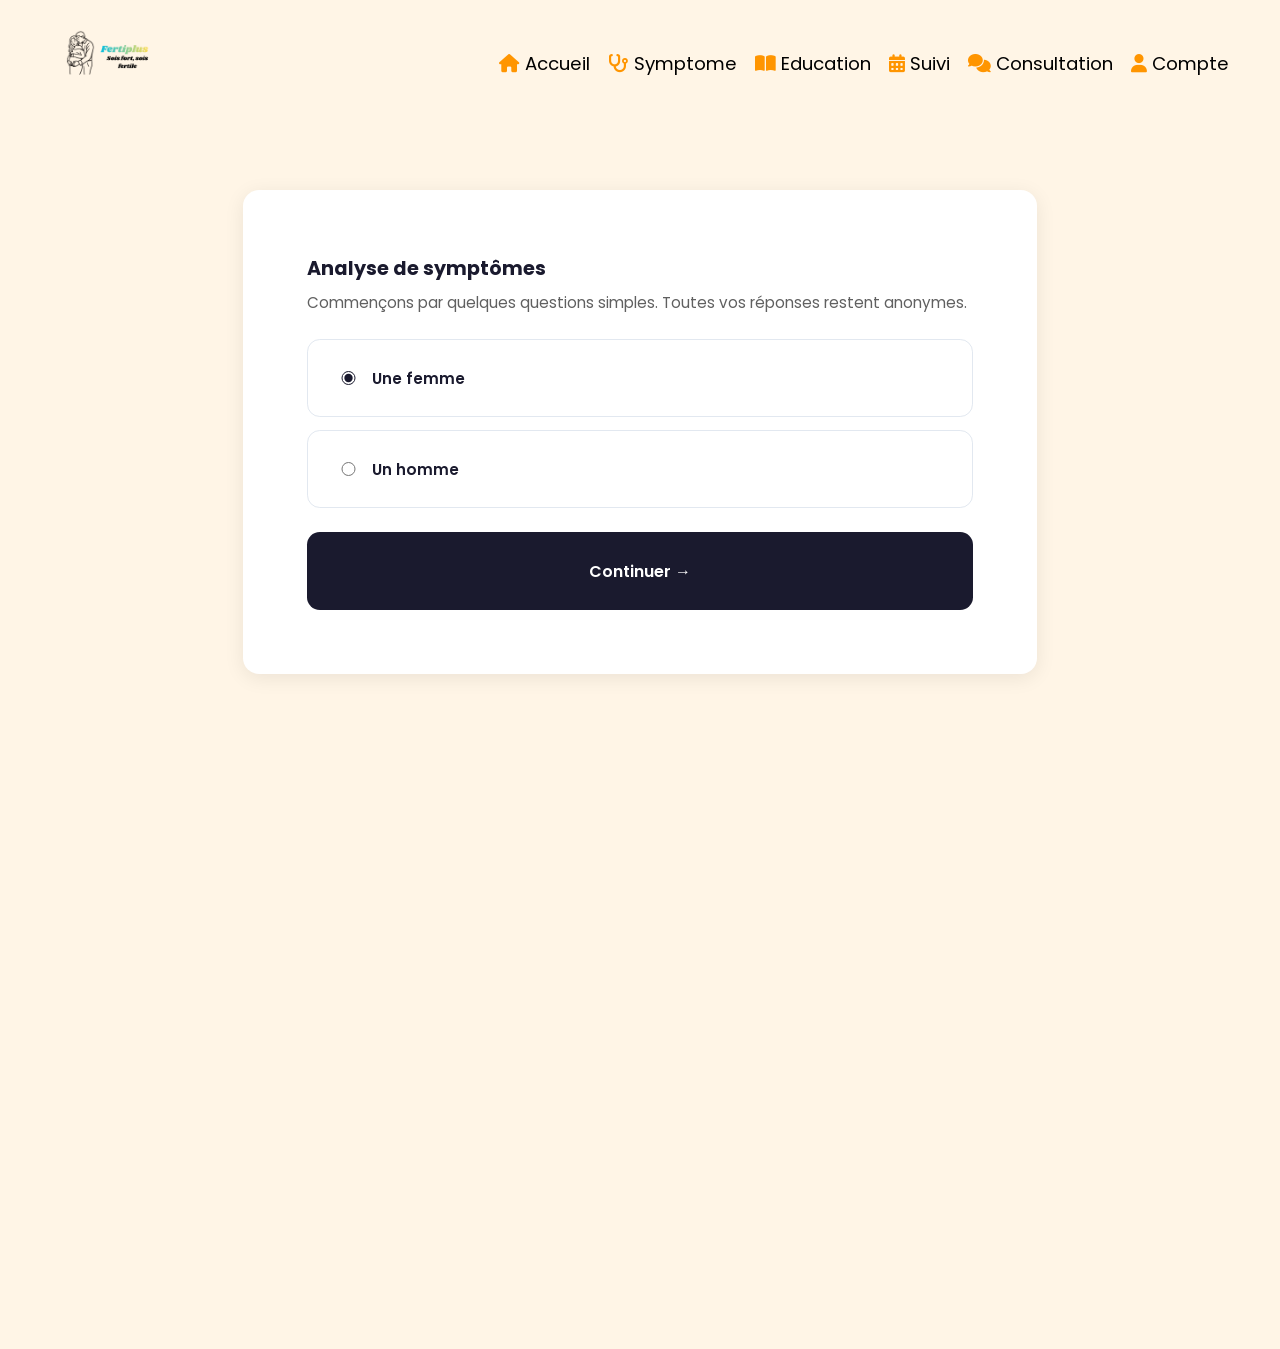
<file: symptome/Symptome.html>
<!DOCTYPE html>
<html lang="fr">
<head>
    <meta charset="UTF-8">
    <meta name="viewport" content="width=device-width, initial-scale=1.0">
    <link rel="icon" type="images/jpeg" href="../images/Total Protect (1).png" />
    <link rel="stylesheet" href="Symptome.css">
    <link rel="stylesheet" href="https://cdnjs.cloudflare.com/ajax/libs/font-awesome/6.5.0/css/all.min.css">
    <title>Analyse de symptômes</title>
</head>
<body>

    <header>
        <img src="../images/Total Protect (1).png" alt="logo">

        <button class="burger" id="burgerBtn" aria-label="Ouvrir le menu">
            <i class="fa-solid fa-bars"></i>
        </button>

        <nav id="mainNav">
            
            <div class="nav-header">
                <img src="../images/Total Protect (1).png" alt="logo">
                <button class="burger-close" id="burgerClose">
                    <i class="fa-solid fa-xmark"></i>
                </button>
            </div>

            <ul>

                <li>
                    <a href="../index.html">
                        <i class="fa-solid fa-house"></i>
                        <span>Accueil</span>
                    </a>
                </li>

                <li>
                    <a href="Symptome.html">
                        <i class="fa-solid fa-stethoscope"></i>
                        <span>Symptome</span>
                    </a>
                </li>

                <li>
                    <a href="../Education/Education.html">
                        <i class="fa-solid fa-book-open"></i>
                        <span>Education</span>
                    </a>
                </li>

                <li>
                    <a href="../Suivi/suivi.html">
                        <i class="fa-solid fa-calendar-days"></i>
                        <span>Suivi</span>
                    </a>
                </li>

                <li>
                    <a href="../Consultation/Consultation.html">
                        <i class="fa-solid fa-comments"></i>
                        <span>Consultation</span>
                    </a>
                </li>

                <li>
                    <a href="../Connexion/Connexion.html">
                        <i class="fa-solid fa-user"></i>
                        <span>Compte</span>
                    </a>
                </li>

            </ul>

        </nav>

    </header>

    <div class="nav-overlay" id="navOverlay"></div>


    <div class="conteneur-coulissant">
        <div class="coulissant" id="coulissant">

            <!-- VUE 1 — CHOIX DU GENRE -->
            <div class="vue" id="vue-genre">
                <div class="formulaire">
                    <div class="titre">
                        <h2>Analyse de symptômes</h2>
                        <p>Commençons par quelques questions simples. Toutes vos réponses restent anonymes.</p>
                    </div>
                    <div class="liste">
                        <label class="option">
                            <input type="radio" name="genre" value="femme" checked>
                            <span>Une femme</span>
                        </label>
                        <label class="option">
                            <input type="radio" name="genre" value="homme">
                            <span>Un homme</span>
                        </label>
                    </div>
                    <button class="bouton-seul" onclick="choisirGenre()">Continuer →</button>
                </div>
            </div>

            <!-- VUE 2 — SYMPTÔMES FEMME -->
            <div class="vue" id="vue-symptomes-femme">
                <div class="formulaire">
                    <div class="barre-progression">
                        <div class="etape-progression terminee">✓</div>
                        <div class="ligne-progression terminee"></div>
                        <div class="etape-progression active">2</div>
                        <div class="ligne-progression"></div>
                        <div class="etape-progression">3</div>
                        <div class="ligne-progression"></div>
                        <div class="etape-progression">4</div>
                    </div>
                    <div class="titre">
                        <h2>Quels symptômes ressentez-vous ?</h2>
                        <p>Sélectionnez tous les symptômes que vous rencontrez actuellement</p>
                    </div>
                    <div class="liste">
                        <label class="option"><input type="checkbox" name="symptome-f"><span>Saignements anormaux</span></label>
                        <label class="option"><input type="checkbox" name="symptome-f"><span>Douleurs pelviennes</span></label>
                        <label class="option"><input type="checkbox" name="symptome-f"><span>Pertes vaginales inhabituelles</span></label>
                        <label class="option"><input type="checkbox" name="symptome-f"><span>Douleurs pendant les rapports</span></label>
                        <label class="option"><input type="checkbox" name="symptome-f"><span>Démangeaisons intimes</span></label>
                        <label class="option"><input type="checkbox" name="symptome-f"><span>Règles irrégulières</span></label>
                        <label class="option"><input type="checkbox" name="symptome-f"><span>Brûlures en urinant</span></label>
                        <label class="option"><input type="checkbox" name="symptome-f"><span>Envies fréquentes d'uriner</span></label>
                    </div>
                    <div class="navigation">
                        <button class="bouton-retour" onclick="aller('vue-genre')">← Retour</button>
                        <button class="bouton-continuer" onclick="aller('vue-temps-femme')">Continuer →</button>
                    </div>
                </div>
            </div>

            <!-- VUE 3 — DURÉE DES SYMPTÔMES FEMME -->
            <div class="vue" id="vue-temps-femme">
                <div class="formulaire">
                    <div class="barre-progression">
                        <div class="etape-progression terminee">✓</div>
                        <div class="ligne-progression terminee"></div>
                        <div class="etape-progression terminee">✓</div>
                        <div class="ligne-progression terminee"></div>
                        <div class="etape-progression active">3</div>
                        <div class="ligne-progression"></div>
                        <div class="etape-progression">4</div>
                    </div>
                    <div class="titre">
                        <h2>Depuis combien de temps ?</h2>
                        <p>Indiquez depuis quand vous ressentez ces symptômes</p>
                    </div>
                    <div class="liste">
                        <label class="option"><input type="radio" name="duree-f"><span>Moins d'une semaine</span></label>
                        <label class="option"><input type="radio" name="duree-f"><span>1 à 4 semaines</span></label>
                        <label class="option"><input type="radio" name="duree-f"><span>Plus d'un mois</span></label>
                    </div>
                    <div class="navigation">
                        <button class="bouton-retour" onclick="aller('vue-symptomes-femme')">← Retour</button>
                        <button class="bouton-continuer" onclick="aller('vue-resultat-femme')">Voir les résultats →</button>
                    </div>
                </div>
            </div>

            <!-- VUE 4 — RÉSULTAT FEMME -->
            <div class="vue" id="vue-resultat-femme">
                <div class="formulaire fond-resultat">
                    <div class="banniere-resultat">
                        <i class="fa-solid fa-circle-check"></i>
                        <div>
                            <h2>Surveillance conseillée</h2>
                            <p>Basé sur l'analyse de vos symptômes</p>
                        </div>
                    </div>
                    <div class="bloc-resultat">
                        <h3>Conditions possibles</h3>
                        <div class="conditions">
                            <span class="etiquette">Infection mineure</span>
                            <span class="etiquette">Irritation</span>
                            <span class="etiquette">Déséquilibre temporaire</span>
                        </div>
                    </div>
                    <div class="bloc-resultat">
                        <h3>Recommandations</h3>
                        <ul class="recommandations">
                            <li><i class="fa-solid fa-circle-check"></i> Prenez rendez-vous avec un spécialiste</li>
                            <li><i class="fa-solid fa-circle-check"></i> Ne prenez pas d'automédication</li>
                            <li><i class="fa-solid fa-circle-check"></i> Maintenez une hygiène intime adaptée</li>
                            <li><i class="fa-solid fa-circle-check"></i> Évitez les rapports non protégés</li>
                        </ul>
                    </div>
                    <div class="bloc-resultat">
                        <h3>Prochaines étapes</h3>
                        <ul class="etapes">
                            <li><span class="numero">1</span> Consulter un spécialiste en gynécologie</li>
                            <li><span class="numero">2</span> Faire des tests de dépistage</li>
                            <li><span class="numero">3</span> Suivre un traitement adapté</li>
                        </ul>
                    </div>
                    <button class="bouton-rdv">Prendre rendez-vous avec un spécialiste</button>
                    <button class="bouton-nouvelle-analyse" onclick="recommencer()">Nouvelle analyse</button>
                </div>
            </div>

            <!-- VUE 5 — SYMPTÔMES HOMME -->
            <div class="vue" id="vue-symptomes-homme">
                <div class="formulaire">
                    <div class="barre-progression">
                        <div class="etape-progression terminee">✓</div>
                        <div class="ligne-progression terminee"></div>
                        <div class="etape-progression active">2</div>
                        <div class="ligne-progression"></div>
                        <div class="etape-progression">3</div>
                        <div class="ligne-progression"></div>
                        <div class="etape-progression">4</div>
                    </div>
                    <div class="titre">
                        <h2>Quels symptômes ressentez-vous ?</h2>
                        <p>Sélectionnez tous les symptômes que vous rencontrez actuellement</p>
                    </div>
                    <div class="liste">
                        <label class="option"><input type="checkbox" name="symptome-h"><span>Douleurs testiculaires</span></label>
                        <label class="option"><input type="checkbox" name="symptome-h"><span>Brûlures en urinant</span></label>
                        <label class="option"><input type="checkbox" name="symptome-h"><span>Écoulements inhabituels</span></label>
                        <label class="option"><input type="checkbox" name="symptome-h"><span>Difficultés urinaires</span></label>
                        <label class="option"><input type="checkbox" name="symptome-h"><span>Douleurs pendant les rapports</span></label>
                        <label class="option"><input type="checkbox" name="symptome-h"><span>Démangeaisons intimes</span></label>
                        <label class="option"><input type="checkbox" name="symptome-h"><span>Envies fréquentes d'uriner</span></label>
                        <label class="option"><input type="checkbox" name="symptome-h"><span>Problèmes d'érection</span></label>
                    </div>
                    <div class="navigation">
                        <button class="bouton-retour" onclick="aller('vue-genre')">← Retour</button>
                        <button class="bouton-continuer" onclick="aller('vue-temps-homme')">Continuer →</button>
                    </div>
                </div>
            </div>

            <!-- VUE 6 — DURÉE DES SYMPTÔMES HOMME -->
            <div class="vue" id="vue-temps-homme">
                <div class="formulaire">
                    <div class="barre-progression">
                        <div class="etape-progression terminee">✓</div>
                        <div class="ligne-progression terminee"></div>
                        <div class="etape-progression terminee">✓</div>
                        <div class="ligne-progression terminee"></div>
                        <div class="etape-progression active">3</div>
                        <div class="ligne-progression"></div>
                        <div class="etape-progression">4</div>
                    </div>
                    <div class="titre">
                        <h2>Depuis combien de temps ?</h2>
                        <p>Indiquez depuis quand vous ressentez ces symptômes</p>
                    </div>
                    <div class="liste">
                        <label class="option"><input type="radio" name="duree-h"><span>Moins d'une semaine</span></label>
                        <label class="option"><input type="radio" name="duree-h"><span>1 à 4 semaines</span></label>
                        <label class="option"><input type="radio" name="duree-h"><span>Plus d'un mois</span></label>
                    </div>
                    <div class="navigation">
                        <button class="bouton-retour" onclick="aller('vue-symptomes-homme')">← Retour</button>
                        <button class="bouton-continuer" onclick="aller('vue-resultat-homme')">Voir les résultats →</button>
                    </div>
                </div>
            </div>

            <!-- VUE 7 — RÉSULTAT HOMME -->
            <div class="vue" id="vue-resultat-homme">
                <div class="formulaire fond-resultat">
                    <div class="banniere-danger">
                        <i class="fa-solid fa-circle-exclamation"></i>
                        <div>
                            <h2>Attention requise</h2>
                            <p>Basé sur l'analyse de vos symptômes</p>
                        </div>
                    </div>
                    <div class="bloc-resultat">
                        <h3>Conditions possibles</h3>
                        <div class="conditions">
                            <span class="etiquette">Infection urinaire sévère</span>
                            <span class="etiquette">Infection génitale</span>
                            <span class="etiquette">Complications possibles</span>
                        </div>
                    </div>
                    <div class="bloc-resultat">
                        <h3>Recommandations</h3>
                        <ul class="recommandations">
                            <li><i class="fa-solid fa-circle-check"></i> Consultez un médecin dans les 24h</li>
                            <li><i class="fa-solid fa-circle-check"></i> Ne prenez pas d'automédication</li>
                            <li><i class="fa-solid fa-circle-check"></i> Maintenez une hygiène intime adaptée</li>
                            <li><i class="fa-solid fa-circle-check"></i> Évitez les rapports non protégés</li>
                        </ul>
                    </div>
                    <div class="bloc-resultat">
                        <h3>Prochaines étapes</h3>
                        <ul class="etapes">
                            <li><span class="numero">1</span> Consulter un spécialiste en urologie</li>
                            <li><span class="numero">2</span> Faire des tests de dépistage</li>
                            <li><span class="numero">3</span> Suivre un traitement adapté</li>
                        </ul>
                    </div>
                    <button class="bouton-rdv"><a href="../Consultation/Consultation.html">Prendre rendez-vous avec un spécialiste</a></button>
                    <button class="bouton-nouvelle-analyse" onclick="recommencer()">Nouvelle analyse</button>
                </div>
            </div>

        </div>
    </div>


    <script src="Symptome.js"></script>

</body>
</html>
</file>
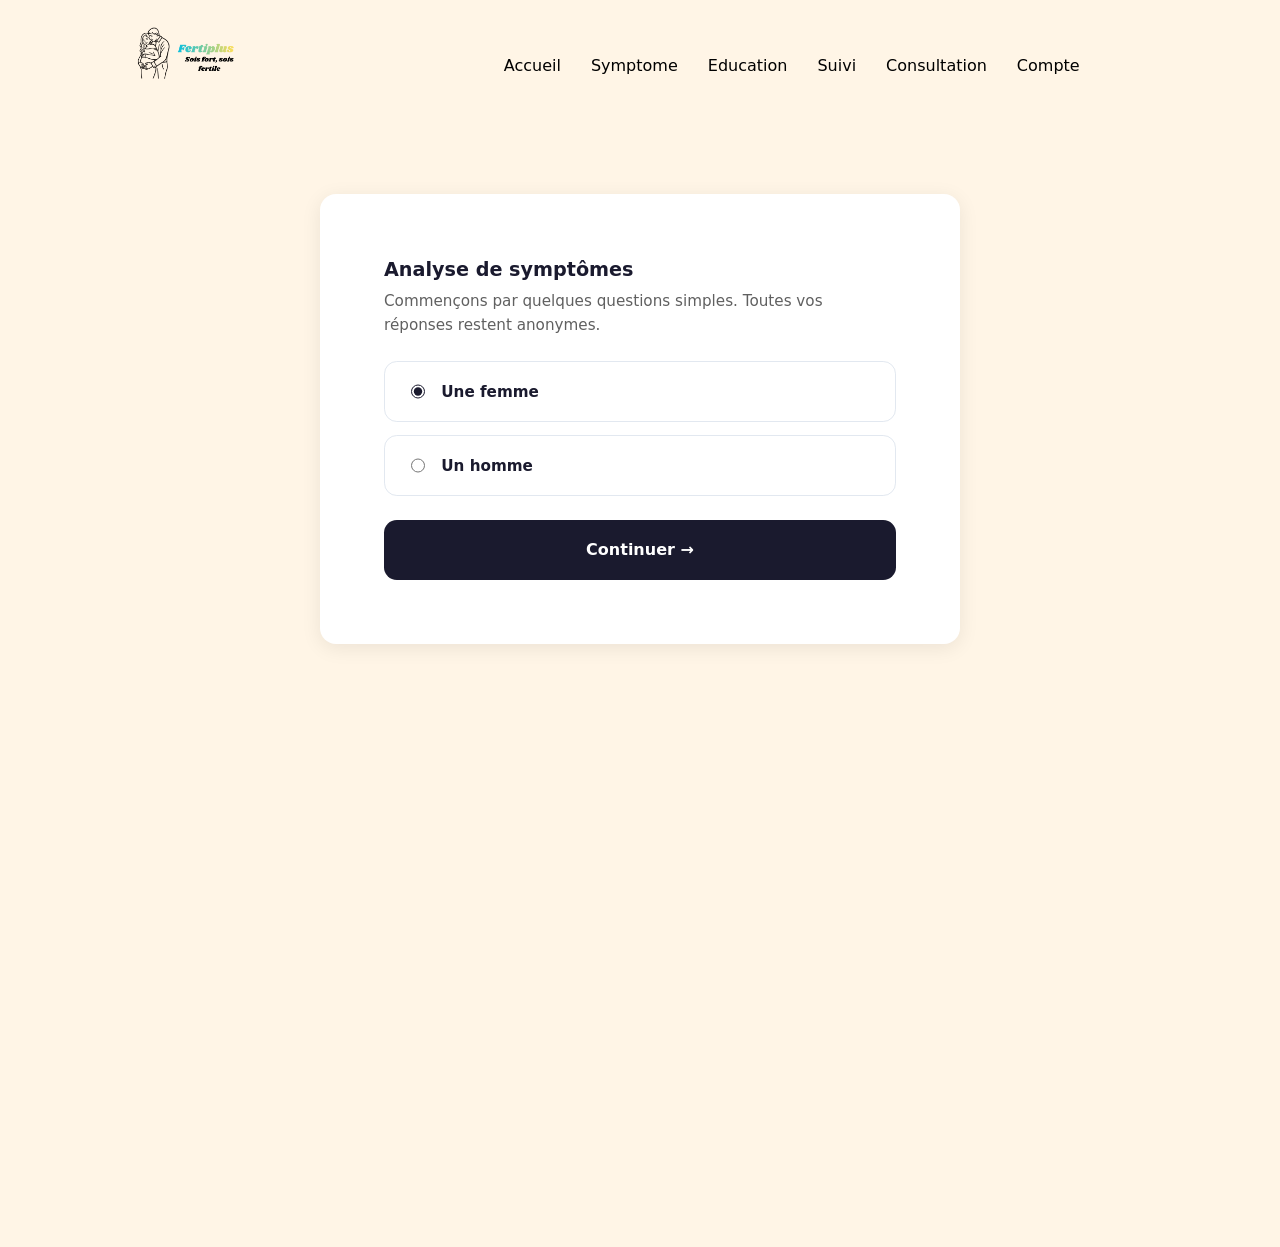
<file: Symptome/symptome.html>
<!DOCTYPE html>
<html lang="fr">
<head>
    <meta charset="UTF-8">
    <meta name="viewport" content="width=device-width, initial-scale=1.0">
    <link rel="icon" type="images/jpeg" href="../ressources/Total Protect (1).png" />
    <link rel="stylesheet" href="style_symptome.css">
    <link rel="stylesheet" href="https://cdnjs.cloudflare.com/ajax/libs/font-awesome/6.5.0/css/all.min.css">
    <title>Analyse de symptômes</title>
</head>
<body>




    <header>
        <img src="../ressources/Total Protect (1).png" alt="logo">
        <nav>
            <ul>
                <li><a href="../index.html">Accueil</a></li>
                <li><a href="symptome.html">Symptome</a></li>
                <li><a href="../Education/education.html">Education</a></li>
                <li><a href="../Suivi/suivi.html">Suivi</a></li>
                <li><a href="../consultation/consultation.html">Consultation</a></li>
                <li><a href="../Connexion/connexion.html">Compte</a></li>
            </ul>
        </nav>
    </header>




    <div class="conteneur-coulissant">
        <div class="coulissant" id="coulissant">


            <!-- VUE 1 — CHOIX DU GENRE -->

            <div class="vue" id="vue-genre">
                <div class="formulaire">

                    <div class="titre">
                        <h2>Analyse de symptômes</h2>
                        <p>Commençons par quelques questions simples. Toutes vos réponses restent anonymes.</p>
                    </div>

                    <div class="liste">

                        <label class="option">
                            <input type="radio" name="genre" value="femme" checked>
                            <span>Une femme</span>
                        </label>

                        <label class="option">
                            <input type="radio" name="genre" value="homme">
                            <span>Un homme</span>
                        </label>

                    </div>

                    <button class="bouton-seul" onclick="choisirGenre()">Continuer →</button>

                </div>
            </div>


            <!-- VUE 2 — SYMPTÔMES FEMME -->

            <div class="vue" id="vue-symptomes-femme">
                <div class="formulaire">

                    <div class="barre-progression">
                        <div class="etape-progression terminee">✓</div>
                        <div class="ligne-progression terminee"></div>
                        <div class="etape-progression active">2</div>
                        <div class="ligne-progression"></div>
                        <div class="etape-progression">3</div>
                        <div class="ligne-progression"></div>
                        <div class="etape-progression">4</div>
                    </div>

                    <div class="titre">
                        <h2>Quels symptômes ressentez-vous ?</h2>
                        <p>Sélectionnez tous les symptômes que vous rencontrez actuellement</p>
                    </div>

                    <div class="liste">

                        <label class="option">
                            <input type="checkbox" name="symptome-f">
                            <span>Saignements anormaux</span>
                        </label>

                        <label class="option">
                            <input type="checkbox" name="symptome-f">
                            <span>Douleurs pelviennes</span>
                        </label>

                        <label class="option">
                            <input type="checkbox" name="symptome-f">
                            <span>Pertes vaginales inhabituelles</span>
                        </label>

                        <label class="option">
                            <input type="checkbox" name="symptome-f">
                            <span>Douleurs pendant les rapports</span>
                        </label>

                        <label class="option">
                            <input type="checkbox" name="symptome-f">
                            <span>Démangeaisons intimes</span>
                        </label>

                        <label class="option">
                            <input type="checkbox" name="symptome-f">
                            <span>Règles irrégulières</span>
                        </label>

                        <label class="option">
                            <input type="checkbox" name="symptome-f">
                            <span>Brûlures en urinant</span>
                        </label>

                        <label class="option">
                            <input type="checkbox" name="symptome-f">
                            <span>Envies fréquentes d'uriner</span>
                        </label>

                    </div>

                    <div class="navigation">
                        <button class="bouton-retour" onclick="aller('vue-genre')">← Retour</button>
                        <button class="bouton-continuer" onclick="aller('vue-temps-femme')">Continuer →</button>
                    </div>

                </div>
            </div>


            <!-- VUE 3 — DURÉE DES SYMPTÔMES FEMME -->

            <div class="vue" id="vue-temps-femme">
                <div class="formulaire">

                    <div class="barre-progression">
                        <div class="etape-progression terminee">✓</div>
                        <div class="ligne-progression terminee"></div>
                        <div class="etape-progression terminee">✓</div>
                        <div class="ligne-progression terminee"></div>
                        <div class="etape-progression active">3</div>
                        <div class="ligne-progression"></div>
                        <div class="etape-progression">4</div>
                    </div>

                    <div class="titre">
                        <h2>Depuis combien de temps ?</h2>
                        <p>Indiquez depuis quand vous ressentez ces symptômes</p>
                    </div>

                    <div class="liste">

                        <label class="option">
                            <input type="radio" name="duree-f">
                            <span>Moins d'une semaine</span>
                        </label>

                        <label class="option">
                            <input type="radio" name="duree-f">
                            <span>1 à 4 semaines</span>
                        </label>

                        <label class="option">
                            <input type="radio" name="duree-f">
                            <span>Plus d'un mois</span>
                        </label>

                    </div>

                    <div class="navigation">
                        <button class="bouton-retour" onclick="aller('vue-symptomes-femme')">← Retour</button>
                        <button class="bouton-continuer" onclick="aller('vue-resultat-femme')">Voir les résultats →</button>
                    </div>

                </div>
            </div>


            <!-- VUE 4 — RÉSULTAT FEMME -->

            <div class="vue" id="vue-resultat-femme">
                <div class="formulaire fond-resultat">

                    <div class="banniere-resultat">
                        <i class="fa-solid fa-circle-check"></i>
                        <div>
                            <h2>Surveillance conseillée</h2>
                            <p>Basé sur l'analyse de vos symptômes</p>
                        </div>
                    </div>

                    <div class="bloc-resultat">
                        <h3>Conditions possibles</h3>
                        <div class="conditions">
                            <span class="etiquette">Infection mineure</span>
                            <span class="etiquette">Irritation</span>
                            <span class="etiquette">Déséquilibre temporaire</span>
                        </div>
                    </div>

                    <div class="bloc-resultat">
                        <h3>Recommandations</h3>
                        <ul class="recommandations">
                            <li><i class="fa-solid fa-circle-check"></i> Prenez rendez-vous avec un spécialiste</li>
                            <li><i class="fa-solid fa-circle-check"></i> Ne prenez pas d'automédication</li>
                            <li><i class="fa-solid fa-circle-check"></i> Maintenez une hygiène intime adaptée</li>
                            <li><i class="fa-solid fa-circle-check"></i> Évitez les rapports non protégés</li>
                        </ul>
                    </div>

                    <div class="bloc-resultat">
                        <h3>Prochaines étapes</h3>
                        <ul class="etapes">
                            <li><span class="numero">1</span> Consulter un spécialiste en gynécologie</li>
                            <li><span class="numero">2</span> Faire des tests de dépistage</li>
                            <li><span class="numero">3</span> Suivre un traitement adapté</li>
                        </ul>
                    </div>

                    <button class="bouton-rdv">Prendre rendez-vous avec un spécialiste</button>
                    <button class="bouton-nouvelle-analyse" onclick="recommencer()">Nouvelle analyse</button>

                </div>
            </div>


            <!-- VUE 5 — SYMPTÔMES HOMME -->

            <div class="vue" id="vue-symptomes-homme">
                <div class="formulaire">

                    <div class="barre-progression">
                        <div class="etape-progression terminee">✓</div>
                        <div class="ligne-progression terminee"></div>
                        <div class="etape-progression active">2</div>
                        <div class="ligne-progression"></div>
                        <div class="etape-progression">3</div>
                        <div class="ligne-progression"></div>
                        <div class="etape-progression">4</div>
                    </div>

                    <div class="titre">
                        <h2>Quels symptômes ressentez-vous ?</h2>
                        <p>Sélectionnez tous les symptômes que vous rencontrez actuellement</p>
                    </div>

                    <div class="liste">

                        <label class="option">
                            <input type="checkbox" name="symptome-h">
                            <span>Douleurs testiculaires</span>
                        </label>

                        <label class="option">
                            <input type="checkbox" name="symptome-h">
                            <span>Brûlures en urinant</span>
                        </label>

                        <label class="option">
                            <input type="checkbox" name="symptome-h">
                            <span>Écoulements inhabituels</span>
                        </label>

                        <label class="option">
                            <input type="checkbox" name="symptome-h">
                            <span>Difficultés urinaires</span>
                        </label>

                        <label class="option">
                            <input type="checkbox" name="symptome-h">
                            <span>Douleurs pendant les rapports</span>
                        </label>

                        <label class="option">
                            <input type="checkbox" name="symptome-h">
                            <span>Démangeaisons intimes</span>
                        </label>

                        <label class="option">
                            <input type="checkbox" name="symptome-h">
                            <span>Envies fréquentes d'uriner</span>
                        </label>

                        <label class="option">
                            <input type="checkbox" name="symptome-h">
                            <span>Problèmes d'érection</span>
                        </label>

                    </div>

                    <div class="navigation">
                        <button class="bouton-retour" onclick="aller('vue-genre')">← Retour</button>
                        <button class="bouton-continuer" onclick="aller('vue-temps-homme')">Continuer →</button>
                    </div>

                </div>
            </div>


            <!-- DURÉE DES SYMPTÔMES HOMME-->

            <div class="vue" id="vue-temps-homme">
                <div class="formulaire">

                    <div class="barre-progression">
                        <div class="etape-progression terminee">✓</div>
                        <div class="ligne-progression terminee"></div>
                        <div class="etape-progression terminee">✓</div>
                        <div class="ligne-progression terminee"></div>
                        <div class="etape-progression active">3</div>
                        <div class="ligne-progression"></div>
                        <div class="etape-progression">4</div>
                    </div>

                    <div class="titre">
                        <h2>Depuis combien de temps ?</h2>
                        <p>Indiquez depuis quand vous ressentez ces symptômes</p>
                    </div>

                    <div class="liste">

                        <label class="option">
                            <input type="radio" name="duree-h">
                            <span>Moins d'une semaine</span>
                        </label>

                        <label class="option">
                            <input type="radio" name="duree-h">
                            <span>1 à 4 semaines</span>
                        </label>

                        <label class="option">
                            <input type="radio" name="duree-h">
                            <span>Plus d'un mois</span>
                        </label>

                    </div>

                    <div class="navigation">
                        <button class="bouton-retour" onclick="aller('vue-symptomes-homme')">← Retour</button>
                        <button class="bouton-continuer" onclick="aller('vue-resultat-homme')">Voir les résultats →</button>
                    </div>

                </div>
            </div>


            <!-- VUE 7 — RÉSULTAT HOMME -->

            <div class="vue" id="vue-resultat-homme">
                <div class="formulaire fond-resultat">

                    <div class="banniere-danger">
                        <i class="fa-solid fa-circle-exclamation"></i>
                        <div>
                            <h2>Attention requise</h2>
                            <p>Basé sur l'analyse de vos symptômes</p>
                        </div>
                    </div>

                    <div class="bloc-resultat">
                        <h3>Conditions possibles</h3>
                        <div class="conditions">
                            <span class="etiquette">Infection urinaire sévère</span>
                            <span class="etiquette">Infection génitale</span>
                            <span class="etiquette">Complications possibles</span>
                        </div>
                    </div>

                    <div class="bloc-resultat">
                        <h3>Recommandations</h3>
                        <ul class="recommandations">
                            <li><i class="fa-solid fa-circle-check"></i> Consultez un médecin dans les 24h</li>
                            <li><i class="fa-solid fa-circle-check"></i> Ne prenez pas d'automédication</li>
                            <li><i class="fa-solid fa-circle-check"></i> Maintenez une hygiène intime adaptée</li>
                            <li><i class="fa-solid fa-circle-check"></i> Évitez les rapports non protégés</li>
                        </ul>
                    </div>

                    <div class="bloc-resultat">
                        <h3>Prochaines étapes</h3>
                        <ul class="etapes">
                            <li><span class="numero">1</span> Consulter un spécialiste en urologie</li>
                            <li><span class="numero">2</span> Faire des tests de dépistage</li>
                            <li><span class="numero">3</span> Suivre un traitement adapté</li>
                        </ul>
                    </div>

                    <a href="../consultation/consultation.html"><button class="bouton-rdv">Prendre rendez-vous avec un spécialiste</button></a>
                    <button class="bouton-nouvelle-analyse" onclick="recommencer()">Nouvelle analyse</button>

                </div>
            </div>


        </div>
    </div>

    <script src="../script/symptome.js"></script>

</body>
</html>
</file>
<file: symptome/Symptome.css>
@import url('https://fonts.googleapis.com/css2?family=Poppins:wght@300;400;500;600;700;800&display=swap');

* {
    margin: 0;
    padding: 0;
    box-sizing: border-box;
}

body {
    background-color: #FFF5E6;
    font-family: 'Poppins', sans-serif;
}

body.menu-ouvert {
    overflow: hidden;
}




/*  HEADER */

header {
    display: flex;
    justify-content: space-between;
    align-items: center;
    padding: 10px 5%;
    font-size: 1.2em;
}

header a {
    text-decoration: none;
    color: black;
}

header a i {
    color: #ff9500;
}

header a:hover {
    color: blue;
}

header img {
    border-radius: 20%;
    width: 150px;
    height: 150px;
}

nav ul {
    display: flex;
    align-items: center;
    gap: 30px;
    list-style: none;
    margin-top: 0;
}

nav ul li a i {
    color: #ff9500;
    transition: color 0.2s ease;
}

nav ul li a:hover i {
    color: #E8943A;
}





/* BURGER BOUTON */

.burger {
    display: none;
    align-items: center;
    justify-content: center;
    width: 44px;
    height: 44px;
    background: linear-gradient(135deg, #fdf3d6, #fff0c2);
    border: none;
    border-radius: 12px;
    cursor: pointer;
    z-index: 200;
    transition: transform 0.2s ease, box-shadow 0.2s ease;
}

.burger:hover {
    transform: scale(1.07);
}

.burger i {
    font-size: 1.3em;
    color: #C2763A;
    transition: transform 0.3s ease;
}




/* EN-TÊTE DU MENU MOBILE */

.nav-header {
    display: none;
}




/* OVERLAY */

.nav-overlay {
    display: none;
    position: fixed;
    inset: 0;
    background-color: rgba(0, 0, 0, 0.5);
    backdrop-filter: blur(3px);
    z-index: 149;
    opacity: 0;
    transition: opacity 0.3s ease;
}

.nav-overlay.visible {
    display: block;
    opacity: 1;
}

/* BURGER */

@media (max-width: 768px) {

    .burger {
        display: flex;
    }

    #mainNav {
        position: fixed;
        top: 0;
        right: -320px;
        width: 290px;
        height: 100vh;
        background: linear-gradient(160deg, #acdcff 0%, #fff1c9 60%, #fcecbd 100%);
        z-index: 150;
        transition: right 0.38s cubic-bezier(0.4, 0, 0.2, 1);
        display: flex;
        flex-direction: column;
        overflow: hidden;
    }

    #mainNav.ouvert {
        right: 0;
    }

    .nav-header {
        display: flex;
        align-items: center;
        justify-content: space-between;
        padding: 20px 20px 16px;
        margin-top: 30%;
        border-bottom: 1px solid rgba(255, 255, 255, 0.15);
    }

    .nav-header img {
        width: 50px;
        height: 50px;
        border-radius: 12px;
    }

    .burger-close {
        display: flex;
        align-items: center;
        justify-content: center;
        width: 36px;
        height: 36px;
        background: rgba(255, 255, 255, 0.15);
        border: 1px solid rgba(255, 255, 255, 0.25);
        border-radius: 10px;
        cursor: pointer;
        transition: background 0.2s ease, transform 0.2s ease;
    }

    .burger-close:hover {
        background: rgba(255, 255, 255, 0.28);
        transform: rotate(90deg);
    }

    .burger-close i {
        color: rgb(0, 0, 0);
        font-size: 1.1em;
    }

    #mainNav ul {
        flex-direction: column;
        align-items: flex-start;
        gap: 0;
        margin-top: 0;
        list-style: none;
        padding: 0;
    }

    #mainNav ul li {
        width: 100%;
        border-left: none;
        border-right: none;
        border-top: 0.1px solid white;
        border-bottom: 0.1px solid white;
    }

    #mainNav ul li a {
        display: flex;
        align-items: center;
        gap: 14px;
        border-radius: 1px;
        padding: 16px 12px;
        font-size: 0.97em;
        font-weight: 500;
        color: rgba(0, 0, 0, 0.85);
        text-decoration: none;
        transition: background 0.2s ease, color 0.2s ease, padding-left 0.2s ease;
    }

    #mainNav ul li a i {
        font-size: 1.1em;
        width: 22px;
        margin-left: 5%;
        text-align: center;
        color: rgba(255, 136, 0, 0.7);
        transition: color 0.2s ease;
    }

    #mainNav ul li a:hover {
        background: rgba(255, 255, 255, 0.15);
        color: rgb(255, 255, 255);
        padding-left: 22px;
    }

    #mainNav ul li a:hover i {
        color: white;
    }

    header img {
        width: 150px;
        height: 120px;
    }
}




/* MÉCANISME DE COULISSAGE */

.conteneur-coulissant {
    overflow: hidden;
    width: 100%;
}

.coulissant {
    display: flex;
    transition: transform 0.45s cubic-bezier(0.4, 0, 0.2, 1);
}

.vue {
    min-width: 100%;
    flex-shrink: 0;
}




/* FORMULAIRE */

.formulaire {
    background-color: white;
    border-radius: 1em;
    padding: 5%;
    width: 50%;
    margin: 5% auto;
    display: flex;
    flex-direction: column;
    gap: 1.5em;
    box-shadow: 0px 4px 20px rgba(0, 0, 0, 0.08);
}

.formulaire.fond-resultat {
    background-color: #f0f4ff;
}




/* BARRE DE PROGRESSION */

.barre-progression {
    display: flex;
    align-items: center;
    gap: 8px;
}

.etape-progression {
    width: 28px;
    height: 28px;
    border-radius: 50%;
    display: flex;
    align-items: center;
    justify-content: center;
    font-size: 0.8em;
    font-weight: 700;
    border: 2px solid #e2e8f0;
    color: #94a3b8;
    background: white;
    flex-shrink: 0;
    transition: all 0.3s ease;
}

.etape-progression.active {
    background-color: #1a1a2e;
    border-color: #1a1a2e;
    color: white;
}

.etape-progression.terminee {
    background-color: #22c55e;
    border-color: #22c55e;
    color: white;
}

.ligne-progression {
    flex: 1;
    height: 2px;
    background-color: #e2e8f0;
    border-radius: 2px;
    transition: background-color 0.3s ease;
}

.ligne-progression.terminee {
    background-color: #22c55e;
}





/* TITRE */

.titre h2 {
    font-size: 1.2em;
    font-weight: 700;
    margin: 0 0 0.4em 0;
    color: #1a1a2e;
}

.titre p {
    font-size: 0.95em;
    color: #606060;
    line-height: 1.6;
    margin: 0;
}






/*  OPTIONS */

.liste {
    display: flex;
    flex-direction: column;
    gap: 0.8em;
}

.option {
    display: flex;
    align-items: center;
    gap: 1em;
    border: 1px solid #e2e8f0;
    border-radius: 0.8em;
    padding: 4% 5%;
    cursor: pointer;
    transition: border 0.2s ease;
}

.option:hover {
    border: 1px solid #94a3b8;
}

.option input[type="radio"],
.option input[type="checkbox"] {
    accent-color: #1a1a2e;
    width: 1.1em;
    height: 1.1em;
    flex-shrink: 0;
}

.option span {
    font-size: 0.95em;
    font-weight: 600;
    color: #1a1a2e;
}




/*  NAVIGATION */

.navigation {
    display: flex;
    gap: 1em;
}

.bouton-retour {
    background-color: white;
    color: #1a1a2e;
    border: 1px solid #e2e8f0;
    border-radius: 0.8em;
    padding: 3% 5%;
    font-size: 1em;
    font-family: inherit;
    cursor: pointer;
    width: 100%;
    transition: border 0.2s ease, transform 0.2s ease;
}

.bouton-retour:hover {
    border: 1px solid #94a3b8;
    transform: translateY(-2px);
}

.bouton-continuer {
    background-color: #1a1a2e;
    color: white;
    border: none;
    border-radius: 0.8em;
    padding: 3% 5%;
    font-size: 1em;
    font-weight: 600;
    font-family: inherit;
    cursor: pointer;
    width: 100%;
    transition: background-color 0.2s ease, transform 0.2s ease;
}

.bouton-continuer:hover {
    background-color: #2d2d4e;
    transform: translateY(-2px);
}

.bouton-seul {
    background-color: #1a1a2e;
    color: white;
    border: none;
    border-radius: 0.8em;
    padding: 4% 5%;
    font-size: 1em;
    font-weight: 600;
    font-family: inherit;
    cursor: pointer;
    width: 100%;
    transition: background-color 0.2s ease, transform 0.2s ease;
}

.bouton-seul:hover {
    background-color: #2d2d4e;
    transform: translateY(-2px);
}






/*  BANNIÈRES */

.banniere-resultat {
    display: flex;
    align-items: center;
    gap: 1em;
    background-color: rgb(170, 254, 174);
    border: 2px solid #22c55e;
    border-radius: 0.8em;
    padding: 4% 5%;
}

.banniere-resultat i {
    color: #22c55e;
    font-size: 2em;
    flex-shrink: 0;
}

.banniere-resultat h2 {
    font-size: 1.1em;
    font-weight: 700;
    margin: 0 0 0.2em 0;
    color: #1a1a2e;
}

.banniere-resultat p {
    font-size: 0.9em;
    color: #94a3b8;
    margin: 0;
}

.banniere-danger {
    display: flex;
    align-items: center;
    gap: 1em;
    background-color: #fee2e2;
    border: 2px solid #ef4444;
    border-radius: 0.8em;
    padding: 4% 5%;
}

.banniere-danger i {
    color: #ef4444;
    font-size: 2em;
    flex-shrink: 0;
}

.banniere-danger h2 {
    font-size: 1.1em;
    font-weight: 700;
    margin: 0 0 0.2em 0;
    color: #1a1a2e;
}

.banniere-danger p {
    font-size: 0.9em;
    color: #94a3b8;
    margin: 0;
}




/* RÉSULTAT — BLOCS */

.bloc-resultat {
    background-color: white;
    border-radius: 0.8em;
    padding: 5%;
    display: flex;
    flex-direction: column;
    gap: 1em;
}

.bloc-resultat h3 {
    font-size: 1em;
    font-weight: 700;
    margin: 0;
    color: #1a1a2e;
}

.conditions {
    display: flex;
    flex-wrap: wrap;
    gap: 0.8em;
}

.etiquette {
    background-color: #f1f5f9;
    color: #1a1a2e;
    font-size: 0.85em;
    padding: 0.4em 1em;
    border-radius: 2em;
    border: 1px solid #e2e8f0;
}

.recommandations {
    list-style: none;
    padding: 0;
    margin: 0;
    display: flex;
    flex-direction: column;
    gap: 0.8em;
}

.recommandations li {
    display: flex;
    align-items: center;
    gap: 0.8em;
    font-size: 0.95em;
    color: #1a1a2e;
}

.recommandations i {
    color: #22c55e;
    font-size: 1.1em;
    flex-shrink: 0;
}

.etapes {
    list-style: none;
    padding: 0;
    margin: 0;
    display: flex;
    flex-direction: column;
    gap: 0.8em;
}

.etapes li {
    display: flex;
    align-items: center;
    gap: 0.8em;
    font-size: 0.95em;
    color: #1a1a2e;
}

.numero {
    background-color: #dbeafe;
    color: #2563eb;
    font-size: 0.85em;
    font-weight: 700;
    width: 1.8em;
    height: 1.8em;
    border-radius: 50%;
    display: flex;
    align-items: center;
    justify-content: center;
    flex-shrink: 0;
}






/*RÉSULTAT — BOUTONS */

.bouton-rdv {
    background-color: #1a1a2e;
    color: white;
    border: none;
    border-radius: 0.8em;
    padding: 4% 5%;
    font-size: 1em;
    font-weight: 600;
    font-family: inherit;
    text-align: center;
    cursor: pointer;
    width: 100%;
    transition: background-color 0.2s ease, transform 0.2s ease;
}


.bouton-rdv a {
    text-decoration: none;
    color: white;
}

.bouton-rdv:hover {
    background-color: #2d2d4e;
    transform: translateY(-2px);
}

.bouton-nouvelle-analyse {
    background-color: white;
    color: #1a1a2e;
    border: 1px solid #e2e8f0;
    border-radius: 0.8em;
    padding: 4% 5%;
    font-size: 1em;
    font-weight: 600;
    font-family: inherit;
    text-align: center;
    cursor: pointer;
    width: 100%;
    transition: border 0.2s ease, transform 0.2s ease;
}

.bouton-nouvelle-analyse:hover {
    border: 1px solid #94a3b8;
    transform: translateY(-2px);
}





/* GRANDS ÉCRANS (min 1281px) */

@media (min-width: 1281px) {

    header {
        padding: 10px 7%;
    }

    header img {
        width: 170px;
        height: 170px;
    }

    nav ul {
        gap: 40px;
        font-size: 1.1em;
    }

    .formulaire {
        width: 40%;
    }
}




/* PC PORTABLE (769px - 1280px) */

@media (min-width: 769px) and (max-width: 1280px) {

    header {
        padding: 8px 4%;
    }

    header img {
        width: 110px;
        height: 110px;
    }

    nav ul {
        gap: 18px;
        font-size: 0.95em;
    }

    .formulaire {
        width: 62%;
    }
}




/* TABLETTE (481px - 768px) */

@media (min-width: 481px) and (max-width: 768px) {

    header {
        padding: 10px 4%;
    }

    .formulaire {
        width: 85%;
        margin: 6% auto;
        padding: 6%;
    }

    .option {
        padding: 3% 4%;
    }
}



/* MOBILE (max 480px) */

@media (max-width: 480px) {

    header {
        padding: 8px 4%;
    }

    header img {
        width: 60px;
        height: 60px;
    }

    .formulaire {
        width: 94%;
        margin: 5% auto;
        padding: 6%;
        gap: 1.2em;
    }

    .titre h2 {
        font-size: 1.1em;
    }

    .titre p {
        font-size: 0.88em;
    }

    .option {
        padding: 4%;
        gap: 0.8em;
    }

    .option span {
        font-size: 0.9em;
    }

    .navigation {
        flex-direction: column;
        gap: 0.8em;
    }

    .bouton-retour,
    .bouton-continuer {
        padding: 4%;
        font-size: 0.95em;
    }

    .barre-progression {
        gap: 5px;
    }

    .etape-progression {
        width: 24px;
        height: 24px;
        font-size: 0.7em;
    }

    .banniere-resultat,
    .banniere-danger {
        padding: 5%;
        gap: 0.8em;
    }

    .banniere-resultat i,
    .banniere-danger i {
        font-size: 1.6em;
    }

    .bloc-resultat {
        padding: 4%;
    }

    .bouton-rdv,
    .bouton-nouvelle-analyse {
        padding: 5%;
        font-size: 0.95em;
    }
}
</file>
<file: Symptome/style_symptome.css>
* {
    margin: 0;
    padding: 0;
    box-sizing: border-box;
}


        /* BASE */

body {
    background-color: #FFF5E6;
    font-family: 'Segoe UI', system-ui, sans-serif;
}


        /* HEADER*/

header {
    display: flex;
    justify-content: space-around;
    align-items: center;
}

header a {
    text-decoration: none;
    color: black;
}

header a:hover {
    color: blue;
}

header img {
    border-radius: 20%;
    width: 130px;
    height: 130px;
}

nav ul {
    display: flex;
    padding: 30px;
    margin: 20px;
    gap: 30px;
    list-style: none;
    transform: translate(-5%);
}


        /* MÉCANISME DE COULISSAGE */

.conteneur-coulissant {
    overflow: hidden;
    width: 100%;
}

.coulissant {
    display: flex;
    transition: transform 0.45s cubic-bezier(0.4, 0, 0.2, 1);
}

.vue {
    min-width: 100%;
    flex-shrink: 0;
}


        /* FORMULAIRE — carte blanche centrale */

.formulaire {
    background-color: white;
    border-radius: 1em;
    padding: 5%;
    width: 50%;
    margin: 5% auto;
    display: flex;
    flex-direction: column;
    gap: 1.5em;
    box-shadow: 0px 4px 20px rgba(0, 0, 0, 0.08);
}


.formulaire.fond-resultat {
    background-color: #f0f4ff;
}


        /* BARRE DE PROGRESSION */

.barre-progression {
    display: flex;
    align-items: center;
    gap: 8px;
}

.etape-progression {
    width: 28px;
    height: 28px;
    border-radius: 50%;
    display: flex;
    align-items: center;
    justify-content: center;
    font-size: 0.8em;
    font-weight: 700;
    border: 2px solid #e2e8f0;
    color: #94a3b8;
    background: white;
    flex-shrink: 0;
    transition: all 0.3s ease;
}

.etape-progression.active {
    background-color: #1a1a2e;
    border-color: #1a1a2e;
    color: white;
}

.etape-progression.terminee {
    background-color: #22c55e;
    border-color: #22c55e;
    color: white;
}

.ligne-progression {
    flex: 1;
    height: 2px;
    background-color: #e2e8f0;
    border-radius: 2px;
    transition: background-color 0.3s ease;
}

.ligne-progression.terminee {
    background-color: #22c55e;
}


        /* TITRE*/

.titre h2 {
    font-size: 1.2em;
    font-weight: 700;
    margin: 0 0 0.4em 0;
    color: #1a1a2e;
}

.titre p {
    font-size: 0.95em;
    color: #606060;
    line-height: 1.6;
    margin: 0;
}


        /*  LISTE D'OPTIONS (radio + checkbox) */

.liste {
    display: flex;
    flex-direction: column;
    gap: 0.8em;
}

.option {
    display: flex;
    align-items: center;
    gap: 1em;
    border: 1px solid #e2e8f0;
    border-radius: 0.8em;
    padding: 4% 5%;
    cursor: pointer;
    transition: border 0.2s ease;
}

.option:hover {
    border: 1px solid #94a3b8;
}

.option input[type="radio"],
.option input[type="checkbox"] {
    accent-color: #1a1a2e;
    width: 1.1em;
    height: 1.1em;
    flex-shrink: 0;
}

.option span {
    font-size: 0.95em;
    font-weight: 600;
    color: #1a1a2e;
}


        /* NAVIGATION  */

.navigation {
    display: flex;
    gap: 1em;
}

.bouton-retour {
    background-color: white;
    color: #1a1a2e;
    border: 1px solid #e2e8f0;
    border-radius: 0.8em;
    padding: 3% 5%;
    font-size: 1em;
    font-family: inherit;
    cursor: pointer;
    width: 100%;
    transition: border 0.2s ease, transform 0.2s ease;
}

.bouton-retour:hover {
    border: 1px solid #94a3b8;
    transform: translateY(-2px);
}

.bouton-continuer {
    background-color: #1a1a2e;
    color: white;
    border: none;
    border-radius: 0.8em;
    padding: 3% 5%;
    font-size: 1em;
    font-weight: 600;
    font-family: inherit;
    cursor: pointer;
    width: 100%;
    transition: background-color 0.2s ease, transform 0.2s ease;
}

.bouton-continuer:hover {
    background-color: #2d2d4e;
    transform: translateY(-2px);
}

/* Bouton seul pleine largeur (vue 1 — pas de retour) */
.bouton-seul {
    background-color: #1a1a2e;
    color: white;
    border: none;
    border-radius: 0.8em;
    padding: 4% 5%;
    font-size: 1em;
    font-weight: 600;
    font-family: inherit;
    cursor: pointer;
    width: 100%;
    transition: background-color 0.2s ease, transform 0.2s ease;
}

.bouton-seul:hover {
    background-color: #2d2d4e;
    transform: translateY(-2px);
}


        /* RÉSULTAT — BANNIÈRES */

    /* Bannière verte (femme) */

.banniere-resultat {
    display: flex;
    align-items: center;
    gap: 1em;
    background-color: rgb(170, 254, 174);
    border: 2px solid #22c55e;
    border-radius: 0.8em;
    padding: 4% 5%;
}

.banniere-resultat i {
    color: #22c55e;
    font-size: 2em;
    flex-shrink: 0;
}

.banniere-resultat h2 {
    font-size: 1.1em;
    font-weight: 700;
    margin: 0 0 0.2em 0;
    color: #1a1a2e;
}

.banniere-resultat p {
    font-size: 0.9em;
    color: #94a3b8;
    margin: 0;
}

    /* Bannière rouge (homme) */

.banniere-danger {
    display: flex;
    align-items: center;
    gap: 1em;
    background-color: #fee2e2;
    border: 2px solid #ef4444;
    border-radius: 0.8em;
    padding: 4% 5%;
}

.banniere-danger i {
    color: #ef4444;
    font-size: 2em;
    flex-shrink: 0;
}

.banniere-danger h2 {
    font-size: 1.1em;
    font-weight: 700;
    margin: 0 0 0.2em 0;
    color: #1a1a2e;
}

.banniere-danger p {
    font-size: 0.9em;
    color: #94a3b8;
    margin: 0;
}


        /* RÉSULTAT — BLOCS DE CONTENU */

.bloc-resultat {
    background-color: white;
    border-radius: 0.8em;
    padding: 5%;
    display: flex;
    flex-direction: column;
    gap: 1em;
}

.bloc-resultat h3 {
    font-size: 1em;
    font-weight: 700;
    margin: 0;
    color: #1a1a2e;
}

    /* Étiquettes conditions */

.conditions {
    display: flex;
    flex-wrap: wrap;
    gap: 0.8em;
}

.etiquette {
    background-color: #f1f5f9;
    color: #1a1a2e;
    font-size: 0.85em;
    padding: 0.4em 1em;
    border-radius: 2em;
    border: 1px solid #e2e8f0;
}

        /* Liste recommandations */

.recommandations {
    list-style: none;
    padding: 0;
    margin: 0;
    display: flex;
    flex-direction: column;
    gap: 0.8em;
}

.recommandations li {
    display: flex;
    align-items: center;
    gap: 0.8em;
    font-size: 0.95em;
    color: #1a1a2e;
}

.recommandations i {
    color: #22c55e;
    font-size: 1.1em;
    flex-shrink: 0;
}

        /* Liste étapes numérotées */

.etapes {
    list-style: none;
    padding: 0;
    margin: 0;
    display: flex;
    flex-direction: column;
    gap: 0.8em;
}

.etapes li {
    display: flex;
    align-items: center;
    gap: 0.8em;
    font-size: 0.95em;
    color: #1a1a2e;
}

.numero {
    background-color: #dbeafe;
    color: #2563eb;
    font-size: 0.85em;
    font-weight: 700;
    width: 1.8em;
    height: 1.8em;
    border-radius: 50%;
    display: flex;
    align-items: center;
    justify-content: center;
    flex-shrink: 0;
}


        /* RÉSULTAT — BOUTONS D'ACTION */

.bouton-rdv {
    background-color: #1a1a2e;
    color: white;
    border: none;
    border-radius: 0.8em;
    padding: 4% 5%;
    font-size: 1em;
    font-weight: 600;
    font-family: inherit;
    text-align: center;
    cursor: pointer;
    width: 100%;
    transition: background-color 0.2s ease, transform 0.2s ease;
}

.bouton-rdv:hover {
    background-color: #2d2d4e;
    transform: translateY(-2px);
}

.bouton-nouvelle-analyse {
    background-color: white;
    color: #1a1a2e;
    border: 1px solid #e2e8f0;
    border-radius: 0.8em;
    padding: 4% 5%;
    font-size: 1em;
    font-weight: 600;
    font-family: inherit;
    text-align: center;
    cursor: pointer;
    width: 100%;
    transition: border 0.2s ease, transform 0.2s ease;
}

.bouton-nouvelle-analyse:hover {
    border: 1px solid #94a3b8;
    transform: translateY(-2px);
}
</file>
